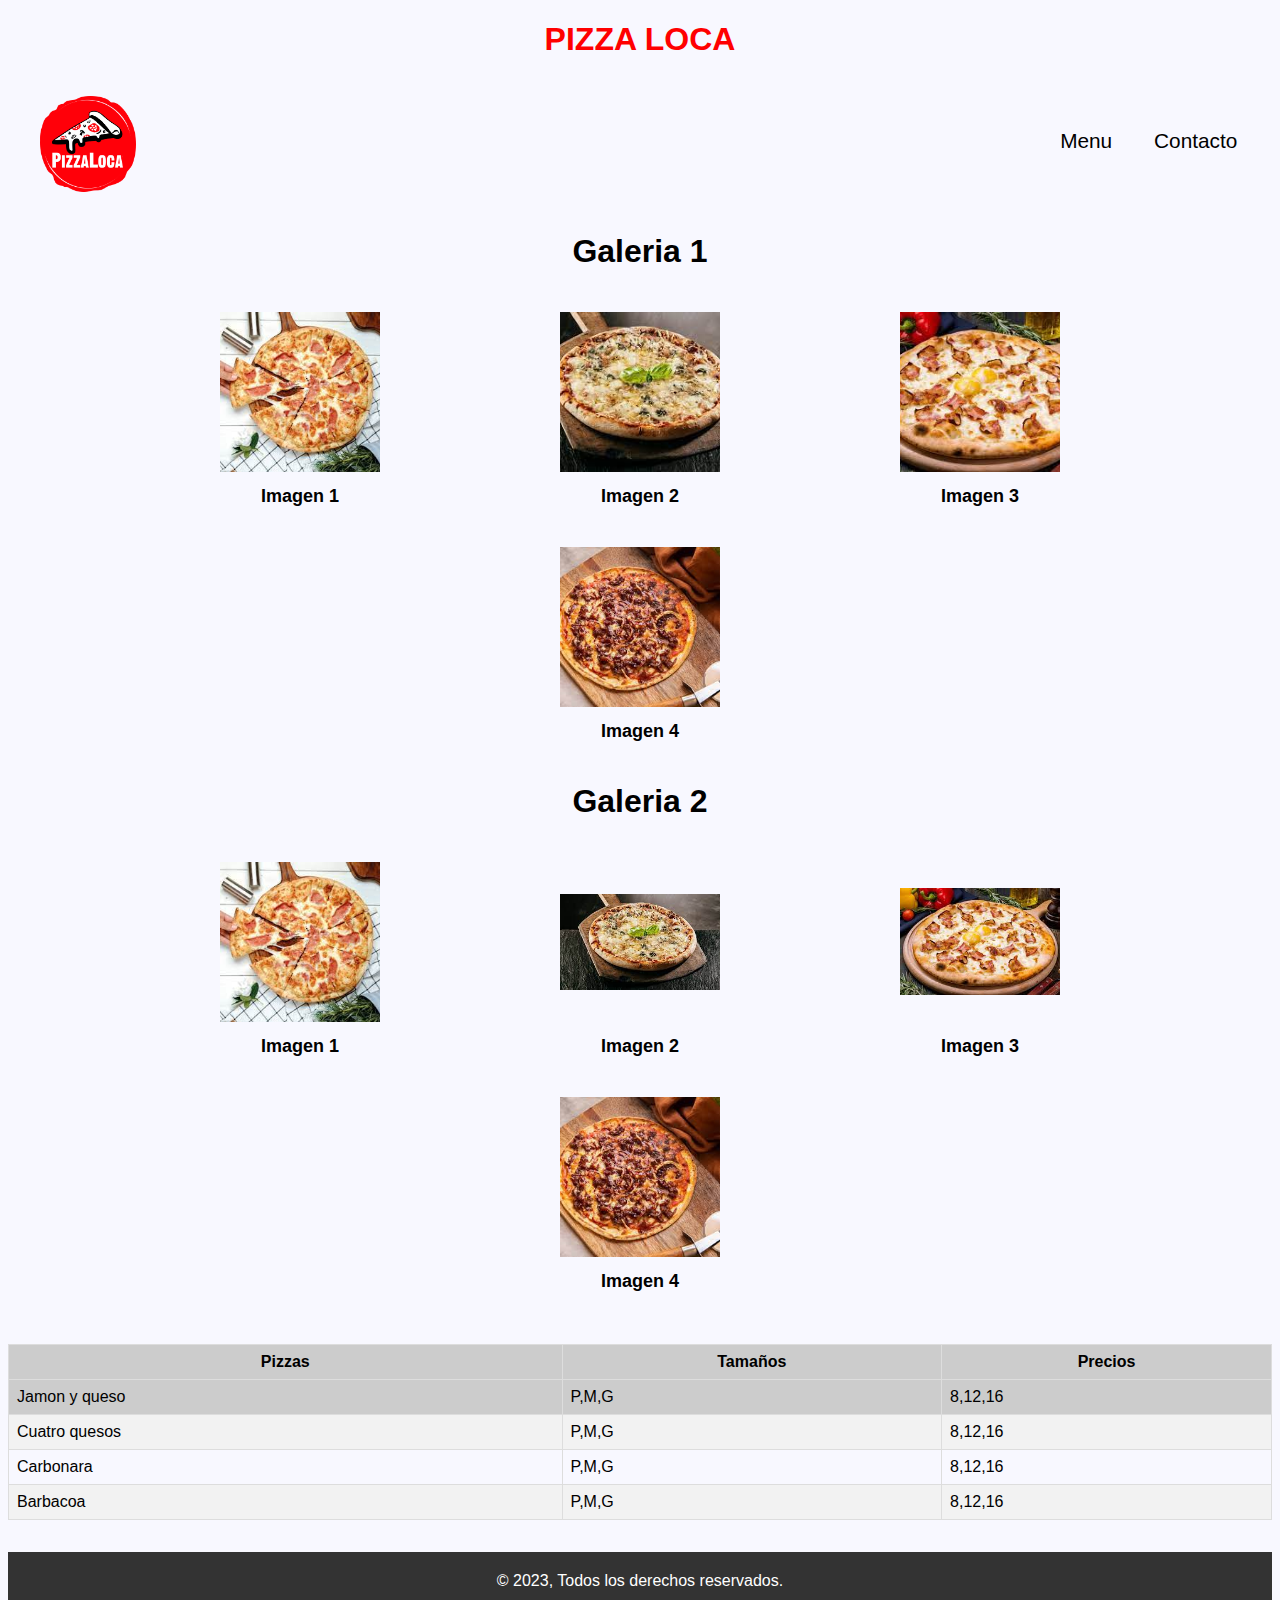
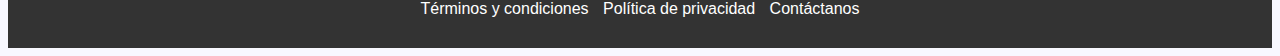
<file: index.html>
<!DOCTYPE html>
<html lang="es">
    <head>
        <title>PIZZA LOCA</title>
        <meta charset="UTF-8">
        <meta name="viewport" content="width=device-width, initial-scale=2.5">
        <link rel="stylesheet" href="styles.css">
        <link rel="shortcut icon" href="imagenes/pizzaloca-logo.png">
    </head>
    <body>
        <header>
            <h1>PIZZA LOCA</h1>
        </header>
        <nav id="menu">
            <a href="./index.html" class="logo"><img class="logo" src="imagenes/pizzaloca-logo.png"></a>
            <ul class="nav">
                <li>
                    <a href="./menu.html">Menu</a>
                    <ul>
                        <li><a href="#">Jamon y Queso</a></li>
                        <li><a href="#">Cuatro Quesos</a></li>
                        <li><a href="#">Carbonara</a></li>
                        <li><a href="#">Barbacoa</a></li>
                    </ul>
                </li>
                <li><a href="./fo.html">Contacto</a></li>
            </ul>
        </nav>
        <article>
          <div class="galeria">
              <h1>Galeria 1</h1>
              <div class="gallery">
                  <div class="image">
                    <img src="imagenes/jamon_y_queso.jpeg">
                    <div class="caption">Imagen 1</div>
                  </div>
                  
                  <div class="image">
                    <img src="imagenes/cuatro_quesos.jpeg">
                    <div class="caption">Imagen 2</div>
                  </div>
                  
                  <div class="image">
                    <img src="imagenes/carbonara.jpeg">
                    <div class="caption">Imagen 3</div>
                  </div>
                  
                  <div class="image">
                    <img src="imagenes/barbacoa.jpeg">
                    <div class="caption">Imagen 4</div>
                  </div>
                </div>
              <h1>Galeria 2 </h1>
              <div class="gallery second">
                  <div class="image">
                      <img src="imagenes/jamon_y_queso.jpeg">
                      <div class="caption">Imagen 1</div>
                    </div>
                    
                    <div class="image">
                      <img src="imagenes/cuatro_quesos.jpeg">
                      <div class="caption">Imagen 2</div>
                    </div>
                    
                    <div class="image">
                      <img src="imagenes/carbonara.jpeg">
                      <div class="caption">Imagen 3</div>
                    </div>
                    
                    <div class="image">
                      <img src="imagenes/barbacoa.jpeg">
                      <div class="caption">Imagen 4</div>
                    </div>
              </div>
              <!-- Creamos una tabla  -->
              <table>
                <thead>
                  <tr>
                    <th>Pizzas</th>
                    <th>Tamaños</th>
                    <th>Precios</th>
                  </tr>
                </thead>
                <tbody>
                  <tr>
                    <td>Jamon y queso</td>
                    <td>P,M,G</td>
                    <td>8,12,16</td>
                  </tr>
                  <tr>
                    <td>Cuatro quesos</td>
                    <td>P,M,G</td>
                    <td>8,12,16</td>
                  </tr>
                  <tr>
                    <td>Carbonara</td>
                    <td>P,M,G</td>
                    <td>8,12,16</td>
                  </tr>
                  <tr>
                    <td>Barbacoa</td>
                    <td>P,M,G</td>
                    <td>8,12,16</td>
                  </tr>
                </tbody>
              </table>
          </div>
        </article>
        <footer>
          <div class="container">
              <p>&copy; 2023, Todos los derechos reservados.</p>
              <ul>
              <li><a href="#">Términos y condiciones</a></li>
              <li><a href="#">Política de privacidad</a></li>
              <li><a href="#">Contáctanos</a></li>
              </ul>
          </div>   
      </footer>
    </body>
</html>
</file>
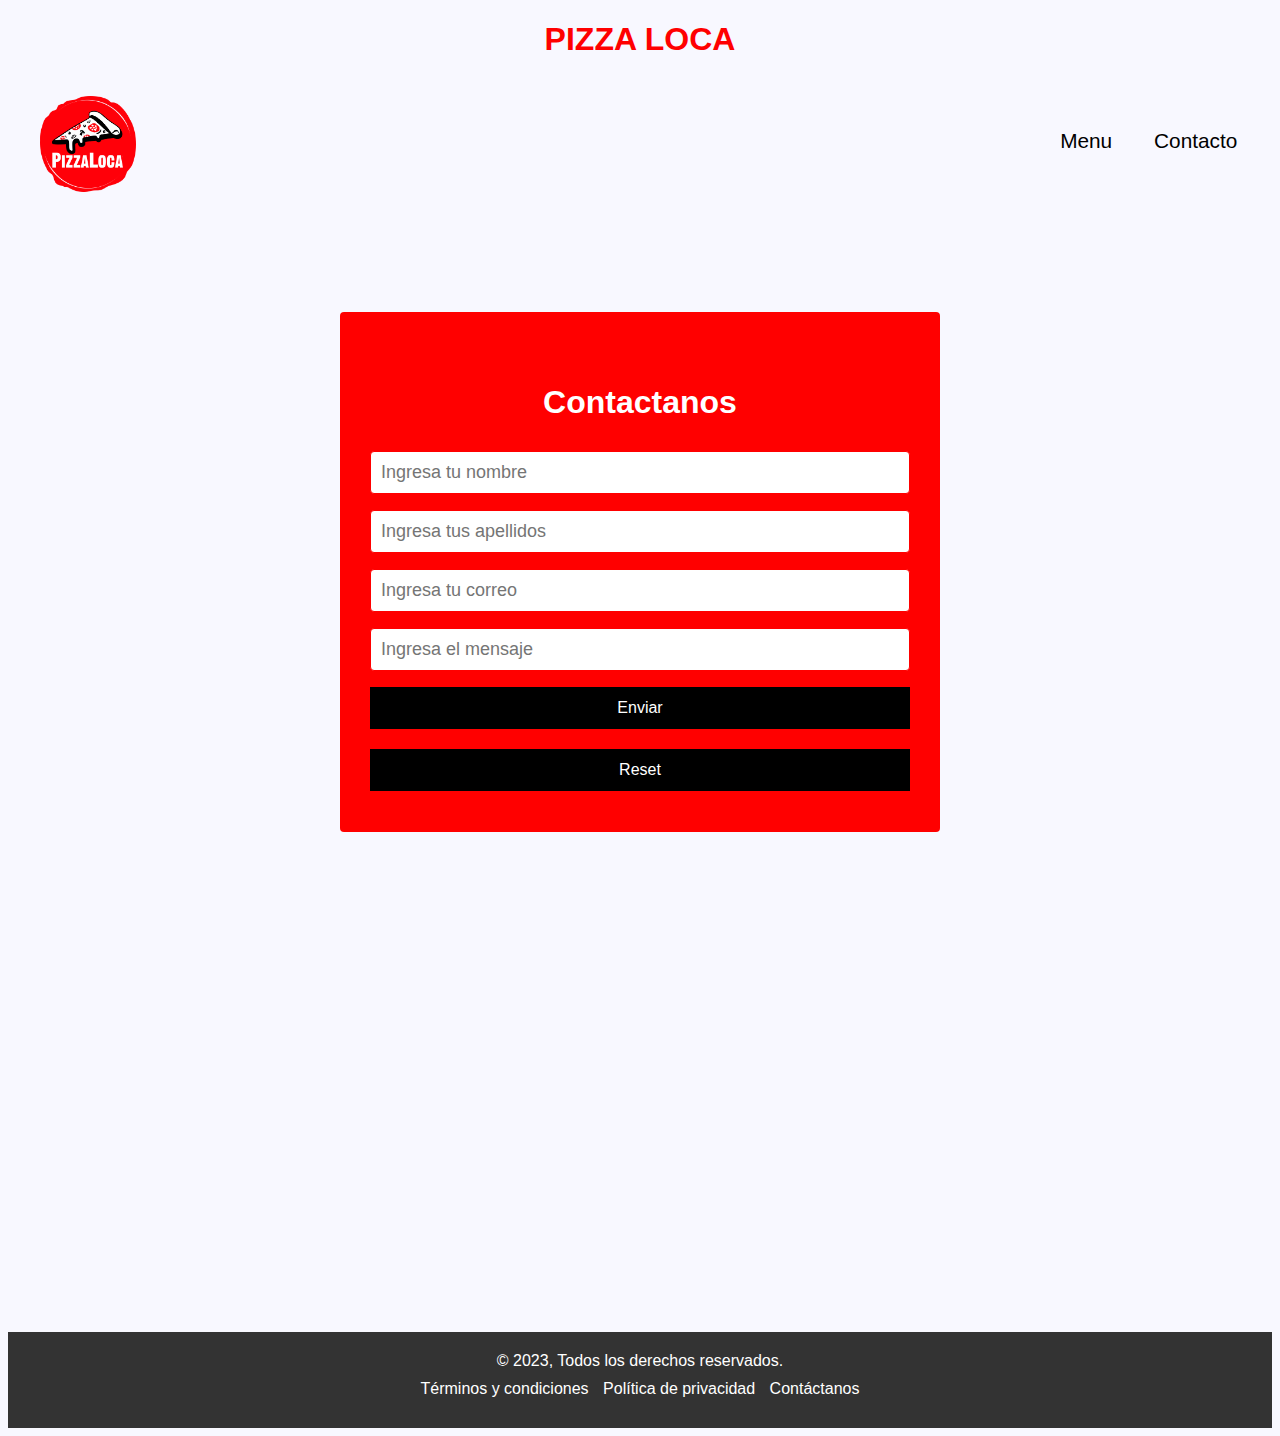
<file: formulario.html>
<!DOCTYPE html>
<html lang="es">
    <head>
        <title>PIZZA LOCA</title>
        <meta charset="UTF-8">
        <meta name="viewport" content="width=device-width, initial-scale=2.5">
        <link rel="stylesheet" href="styles.css">
        <link rel="shortcut icon" href="imagenes/pizzaloca-logo.png">
    </head>
    <body>
        <header>
            <h1>PIZZA LOCA</h1>
        </header>
        <nav id="menu">
            <a href="./index.html" class="logo"><img class="logo" src="imagenes/pizzaloca-logo.png"></a>
            <ul class="nav">
                <li>
                    <a href="./menu.html">Menu</a>
                    <ul>
                        <li><a href="#">Jamon y Queso</a></li>
                        <li><a href="#">Cuatro Quesos</a></li>
                        <li><a href="#">Carbonara</a></li>
                        <li><a href="#">Barbacoa</a></li>
                    </ul>
                </li>
                <li><a href="#">Contacto</a></li>
            </ul>
        </nav>
        <section>
            <div class="form">
                <h4>Contactanos</h4>
                <form>
                    <input class="controls" type="text" name="nombre" placeholder="Ingresa tu nombre">
                    <input class="controls" type="text" name="apellidos" placeholder="Ingresa tus apellidos">
                    <input class="controls" type="email" name="correo" placeholder="Ingresa tu correo">
                    <input class="controls" type="password" name="mensaje" placeholder="Ingresa el mensaje">
                    <input class="botons" type="submit" value="Enviar">
                    <input class="botons" type="reset" value="Reset">
                </form>
            </div>
        </section>
        <footer>
            <div class="container">
                <p>&copy; 2023, Todos los derechos reservados.</p>
                <ul>
                <li><a href="#">Términos y condiciones</a></li>
                <li><a href="#">Política de privacidad</a></li>
                <li><a href="#">Contáctanos</a></li>
                </ul>
            </div>   
        </footer>
    </body>
</html>
</file>
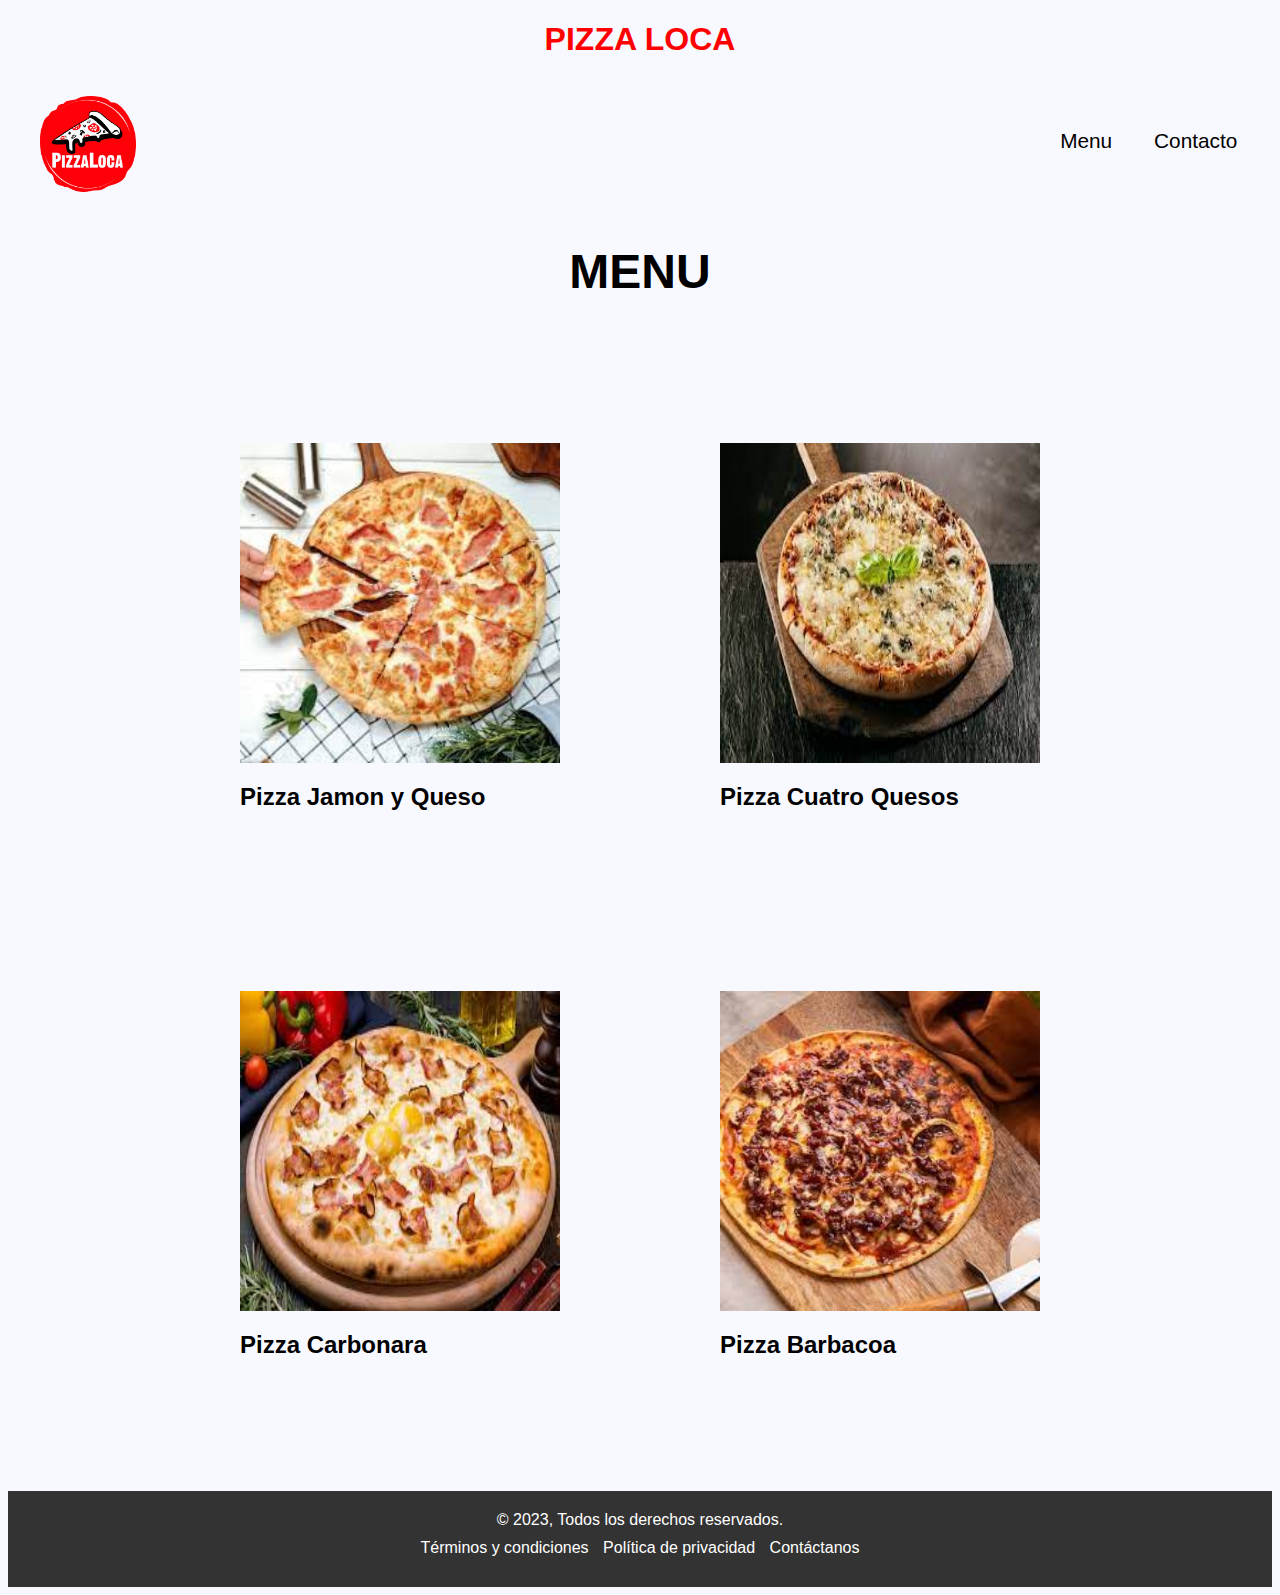
<file: menu.html>
<!DOCTYPE html>
<html lang="es">
    <head>
        <title>PIZZA LOCA</title>
        <meta charset="UTF-8">
        <meta name="viewport" content="width=device-width, initial-scale=2.5">
        <link rel="stylesheet" href="styles.css">
        <link rel="shortcut icon" href="imagenes/pizzaloca-logo.png">
    </head>
    <body>
        <header>
            <h1>PIZZA LOCA</h1>
        </header>
        <nav id="menu">
            <a href="./index.html" class="logo"><img class="logo" src="imagenes/pizzaloca-logo.png"></a>
            <ul class="nav">
                <li>
                    <a href="./menu.html">Menu</a>
                    <ul>
                        <li><a href="#">Jamon y Queso</a></li>
                        <li><a href="#">Cuatro Quesos</a></li>
                        <li><a href="#">Carbonara</a></li>
                        <li><a href="#">Barbacoa</a></li>
                    </ul>
                </li>
                <li><a href="./formulario.html">Contacto</a></li>
            </ul>
        </nav>
        <section>
			<h1>MENU</h1>
		</section>
		<article class="pizzas">
			<div class="pizzas">
                <a href="#">
                    <img src="./imagenes/jamon_y_queso.jpeg"></img>
                    <h2>Pizza Jamon y Queso</h2>
                </a>
			</div>
			<div class="pizzas">
                <a href="#">
                    <img src="./imagenes/cuatro_quesos.jpeg"></img>
                    <h2>Pizza Cuatro Quesos</h2>
                </a>
			</div>
			<div class="pizzas">
                <a href="#">
                    <img src="./imagenes/carbonara.jpeg"></img>
                    <h2>Pizza Carbonara</h2>
                </a>
			</div>
			<div class="pizzas">
                <a href="#">
                    <img src="./imagenes/barbacoa.jpeg"></img>
                    <h2>Pizza Barbacoa</h2>
                </a>
			</div>
		</article>
        <footer>
            <div class="container">
                <p>&copy; 2023, Todos los derechos reservados.</p>
                <ul>
                <li><a href="#">Términos y condiciones</a></li>
                <li><a href="#">Política de privacidad</a></li>
                <li><a href="#">Contáctanos</a></li>
                </ul>
            </div>   
        </footer>
    </body>
</html>
</file>
<file: styles.css>
* {
    box-sizing: border-box;
}


body{
    background-color:aliceblue;
    background-color:ghostwhite;
    font-family: 'Lucida Sans', 'Lucida Sans Regular', 'Lucida Grande', 'Lucida Sans Unicode', Geneva, Verdana, sans-serif;
}

header{
    text-align: center;
    color: red;
    margin:5px
}
nav {
    display: flex;
    width: 100%;
    justify-content: space-between;
    position: sticky;
    top: 0px;
    background-color: ghostwhite;
    padding: 1em;
    
}

nav ul li {
    position: relative;
    bottom:0.4em;
    top: 0.4em;
    list-style: none;
    display: inline-block;
    padding: 0.4em;
    font-size: 1.3em;
    margin: auto 0.5em auto;

}

a img.logo{
    margin-left: 1em;
    width: 6em;
    height: 6em;
}

a {
    text-decoration: none;
    color: black;
}
nav ul li a:hover{
    font-weight: bold;
    color:red;
}

/* Cajas de las pizzas */

article.pizzas {
    display:flex;
    margin: 2em;
    justify-content: center;
    flex-wrap: wrap;
    
}

div.pizzas{
    margin:2em;
    padding: 3em;
    overflow: hidden;
}

article.pizzas div img {
    display: block;
    margin:auto;
    width: 20em;
    height: 20em;
    transition: all 0.5s ease;
    cursor: pointer;
}


/* animacion fotos */
article.pizzas div img:hover {
    transform: scale(1.2);
}

/* Titulo principal de la página menu */

section {
    display: flex;
    justify-content: center;
}

section h1 {
    font-size: 3em;
}

/*---------------------------------- */
#menu ul ul {
    display: none;
    position:absolute;
    top:40px;
}

#menu ul ul {
    display:none;
    position:absolute;
    top:100%;
    left:0;
    background:#eee;
    padding:0;

}
   
/* items del menu desplegable */
   
#menu ul ul li {
    float:none;
    width:150px;
    font-size: 0.7em;
    padding: 0.5em;
}

/* enlaces de los items del menu desplegable */

#menu ul ul a {
    line-height:120%;
    padding:10px;
    padding-bottom: 10px;
}

/* items del menu desplegable al pasar el ratón */

#menu ul li:hover > ul {
    display:block;
}
  
/* Formulario */
 
.form {
    width: 600px;
    height: 520px;
    background:red;
    padding: 30px;
    margin:auto;
    margin-top: 100px;
    border-radius: 4px;
    color:white;
    margin-bottom: 500px;
}

.form h4 {
    text-align: center;
    color:white;
    font-size: 32px;
    margin-bottom: 30px;
}

.controls {
    width: 100%;
    background:white;
    padding: 10px;
    border-radius: 4px;
    margin-bottom: 16px;
    border: 1px solid red;
    font-size: 18px;
}



.form p {
    height: 40px;
    text-align: center;
    font-size: 15px;
}

.form a {
    font-size: 15px;
    color: white;
    text-decoration: none;
}

.form a:hover {
    color: white;
    text-decoration: underline;
}

.form .botons {
    width: 100%;
    background:black;
    border: none;
    padding: 12px;
    color: white;
    margin:16px,0px;
    font-size: 16px;
    margin-bottom: 20px;

}


/* galeria de imagenes */
.galeria h1{
    text-align: center;
}

.gallery {
    display: flex;
    flex-wrap: wrap;
    justify-content: center;
  }
  
.image {
    width: 300px;
    margin: 20px;
    text-align: center;
}

.image img {
    width: 10em;
    height: 10em;
    object-fit: cover;
}

.second .image img {
    object-fit: scale-down;
}
  
.caption {
    font-size: 18px;
    font-weight: bold;
    margin-top: 10px;
}

/*Posam el estil de la taula alterna*/
table {
    border-collapse: collapse;
    width: 100%;
    margin-top: 2em;
    margin-bottom: 2em;
}

th, td {
    border: 1px solid #ddd;
    padding: 8px;
}
  
  /* Estil per a la primera fila */
tr:first-child {
    background-color: #ccc;
}
  
  /* Estil altern per a les files */
tr:nth-child(even) {
    background-color: #f2f2f2;
}
  
tr:hover {
    background-color: #ddd;
}

/* footer */
footer {
    background-color: #333;
    color: #fff;
    padding: 20px;
    text-align: center;
  }
  
  footer p {
    margin: 0;
  }
  
  footer ul {
    list-style: none;
    margin: 0;
    padding: 10px 0;
  }
  
  footer ul li {
    display: inline-block;
    margin-right: 10px;
  }
  
  footer ul li:last-child {
    margin-right: 0;
  }
  
  footer a {
    color: #fff;
    text-decoration: none;
  }
  



@media only screen 
 and (device-width: 375px) 
 and (device-height: 812px) 
 and (orientation:portrait) {
    /* menu de navegación superior */
    nav {
        display: flex;
        width: 100%;
        justify-content: space-between;
        position: sticky;
        top: 0px;
        background-color: ghostwhite;
        padding: 0.25em;
        
    }
    
    /* Cambiamos tamaño de la letras del menu */
    nav ul li {
        font-size: 1em;
    
    }

    /* cambiamos el tamaño de la imagen */
    a img.logo{
        width: 5em;
        height: 5em;
    }


    /* formulario */
    .form {
        width: 300px;
        height: 500px;
        background:red;
        padding: 30px;
        margin: auto;
        margin-top: 80px;
        border-radius: 4px;
        color: white;
        margin-bottom: 80px;
    }
    .form p {
        height: 40px;
        text-align: center;
        font-size: 15px;
        margin-bottom: 15px;
    }     
    
    /* Cambiamos la orientación de de las cajas del menu */
    article.pizzas {
        display:flex;
        margin: 1em;
        justify-content: center;
        flex-wrap: wrap;
        
    }
    
    div.pizzas{
        margin:1em;
        padding: 1em;
    }
    }
</file>
